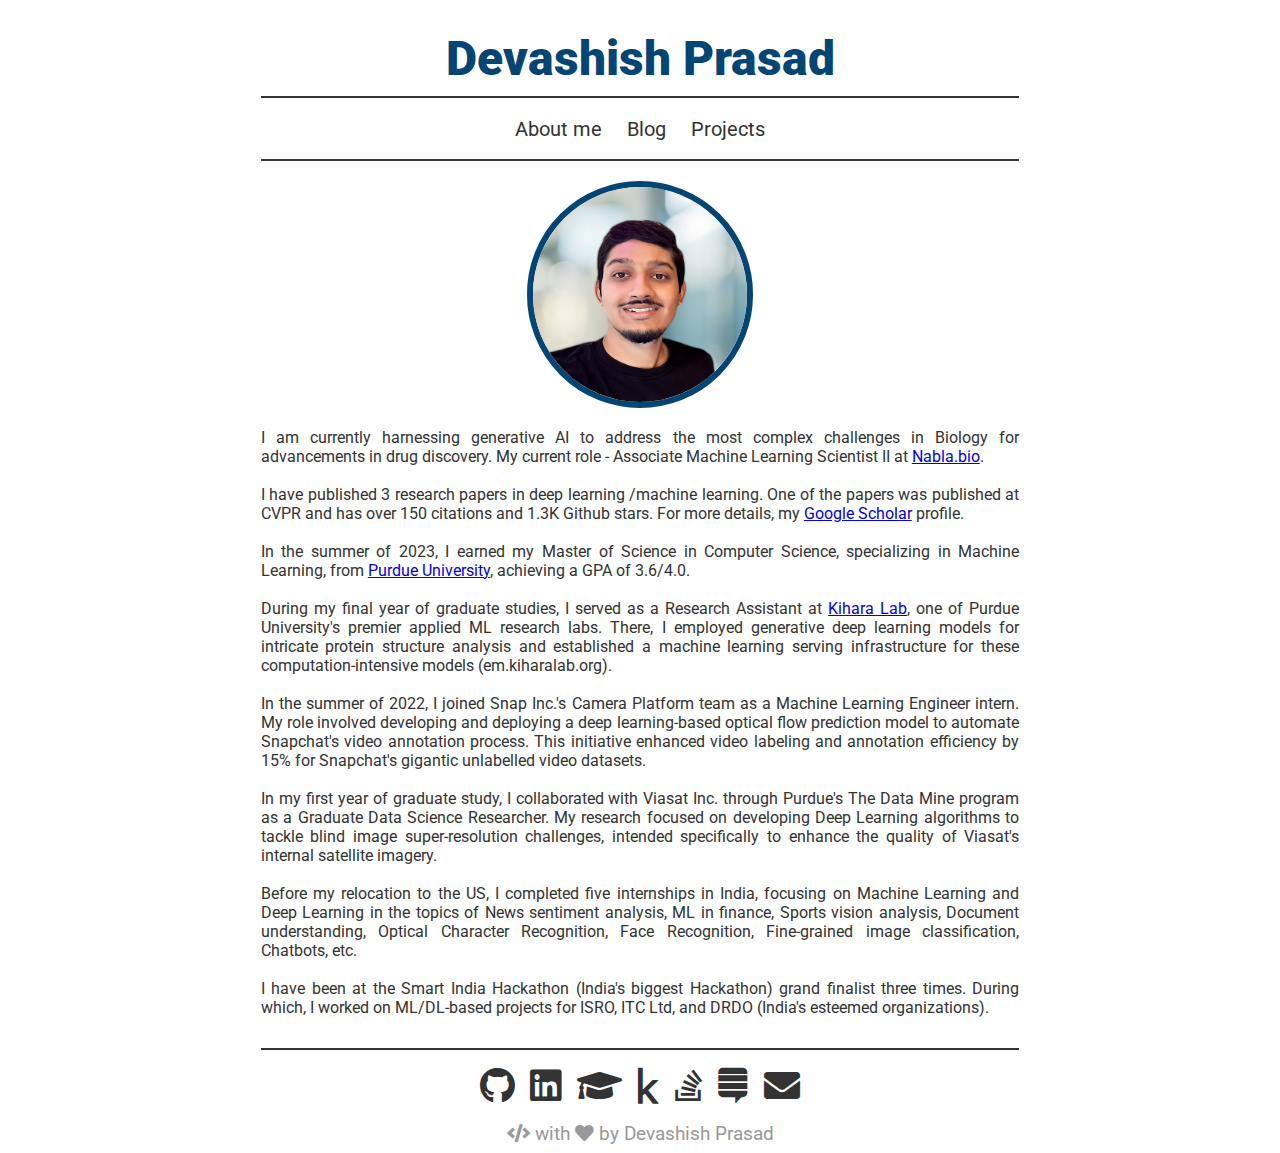
<file: index.html>
<html>
	<title>
		Devashish Prasad
	</title>
	<head>
		<link rel="stylesheet" href="https://use.fontawesome.com/releases/v5.6.3/css/all.css">
		<link rel="stylesheet" href="dev/main.css"/>
	</head>
	<body>
		
		<br>
		
		<!-- Webpage Top start -->
		<!-- Heading -->
		<div class="heading_center">
			<a href="index.html">Devashish Prasad</a>
		</div>
		<hr noshade width=60%>
		<!-- Header -->
		<div class="header">
			<ul>
				<li><a href="about.html">About me</a></li>			
				<li><a href="blog.html">Blog</a></li>
				<li><a href="projects.html">Projects</a></li>				
			</ul>
		</div>
		<hr noshade width=60%>
		<!-- Webpage Top end -->
		
		<!-- Webpage content start  -->
		<div class="profile_pic">
			<img src="assets/index/profile_pic.jpg" />
		</div>
		<div class="introdiv">

			I am currently harnessing generative AI to address the most complex challenges in Biology for advancements in drug discovery. My current role - Associate Machine Learning Scientist II at <a href="https://www.nabla.bio/" target="_blank">Nabla.bio</a>.

			<br>
			<br>

			I have published 3 research papers in deep learning /machine learning. One of the papers was published at CVPR and has over 150 citations and 1.3K Github stars. For more details, my <a href="https://scholar.google.com/citations?user=uWOJCTQAAAAJ&hl=en" target="_blank">Google Scholar</a> profile.
			
			<br>
			<br>

			In the summer of 2023, I earned my Master of Science in Computer Science, specializing in Machine Learning, from <a href="https://cs.purdue.edu/" target="_blank">Purdue University</a>, achieving a GPA of 3.6/4.0.
			
			<br>
			<br>

			During my final year of graduate studies, I served as a Research Assistant at <a href="https://kiharalab.org/">Kihara Lab</a>, one of Purdue University's premier applied ML research labs. There, I employed generative deep learning models for intricate protein structure analysis and established a machine learning serving infrastructure for these computation-intensive models (em.kiharalab.org).
			
			<br>
			<br>

			In the summer of 2022, I joined Snap Inc.'s Camera Platform team as a Machine Learning Engineer intern. My role involved developing and deploying a deep learning-based optical flow prediction model to automate Snapchat's video annotation process. This initiative enhanced video labeling and annotation efficiency by 15% for Snapchat's gigantic unlabelled video datasets.
			
			<br>
			<br>

			In my first year of graduate study, I collaborated with Viasat Inc. through Purdue's The Data Mine program as a Graduate Data Science Researcher. My research focused on developing Deep Learning algorithms to tackle blind image super-resolution challenges, intended specifically to enhance the quality of Viasat's internal satellite imagery.
			
			<br>
			<br>

			Before my relocation to the US, I completed five internships in India, focusing on Machine Learning and Deep Learning in the topics of News sentiment analysis, ML in finance, Sports vision analysis, Document understanding, Optical Character Recognition, Face Recognition, Fine-grained image classification, Chatbots, etc.
			
			<br>
			<br>

			I have been at the Smart India Hackathon (India's biggest Hackathon) grand finalist three times. During which, I worked on ML/DL-based projects for ISRO, ITC Ltd, and DRDO (India's esteemed organizations).
			
		</div>
		<!-- Webpage content start  -->
				
		<br>
		
		<!-- Webpage Bottom start -->
		<hr noshade width=60%>
		<!-- Social media -->
		<div class="social">
			<ul>
				<li><a href="https://github.com/DevashishPrasad" target="_blank"><i class="fab fa-github"></i></a></li>			
				<li><a href="https://www.linkedin.com/in/devashishprasad" target="_blank"><i class="fab fa-linkedin"></i></a></li>
				<li><a href="https://scholar.google.com/citations?user=uWOJCTQAAAAJ&hl=en" target="_blank"><i class="fas fa-graduation-cap"></i></i></a></li>
				<li><a href="https://www.kaggle.com/devashishprasad" target="_blank"><i class="fab fa-kaggle"></i></a></li>
				<li><a href="https://stackoverflow.com/users/8029329/devashish-prasad" target="_blank"><i class="fab fa-stack-overflow"></i></a></li>				
				<li><a href="https://datascience.stackexchange.com/users/65781/devashish-prasad" target="_blank"><i class="fab fa-stack-exchange"></i></a></li>				
				<li><a href="mailto:devashishkprasad@gmail.com" target="_blank"><i class="fas fa-envelope"></i></a></li>
			</ul>
		</div>		
		<!-- Last line -->
		<div class="footer">
				<i class="fas fa-code"></i> with <i class="fas fa-heart"></i> by Devashish Prasad
		</div>
		<!-- Webpage Bottom end -->
				
	</body>
</html>
</file>
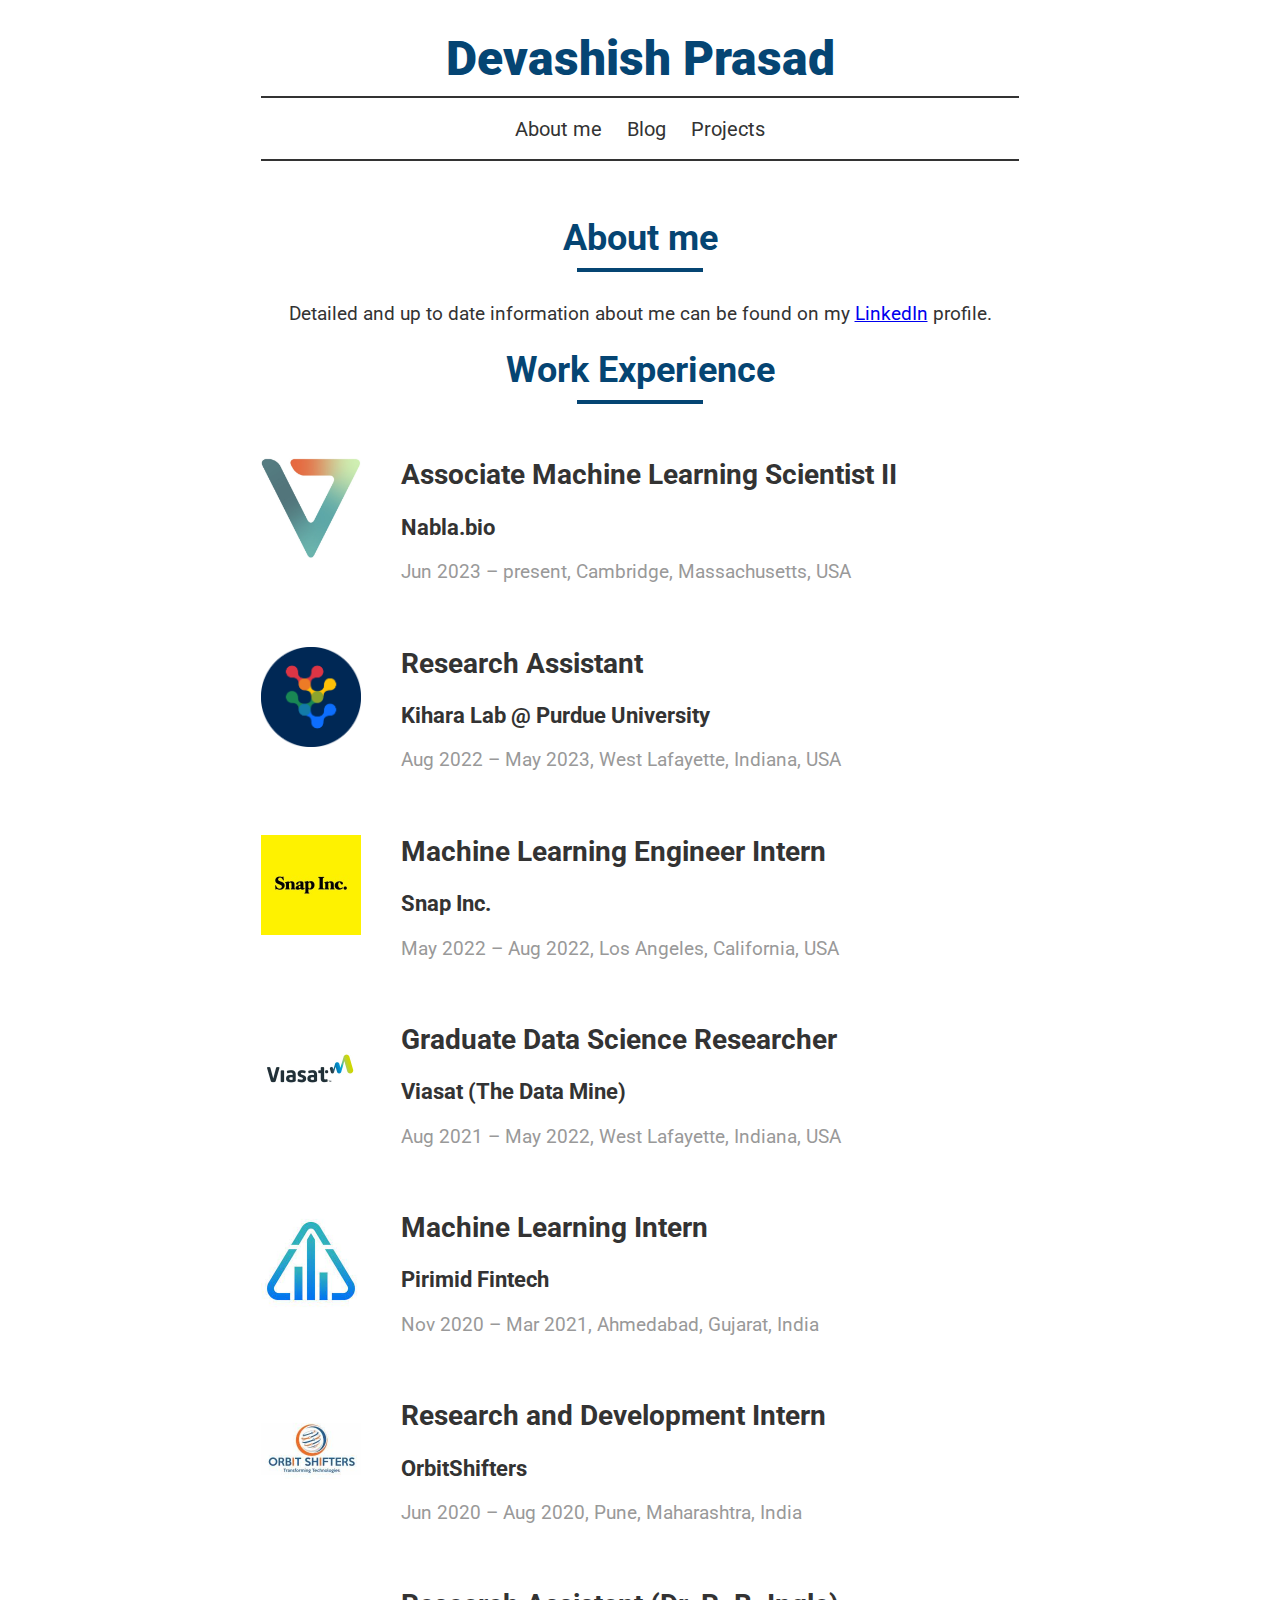
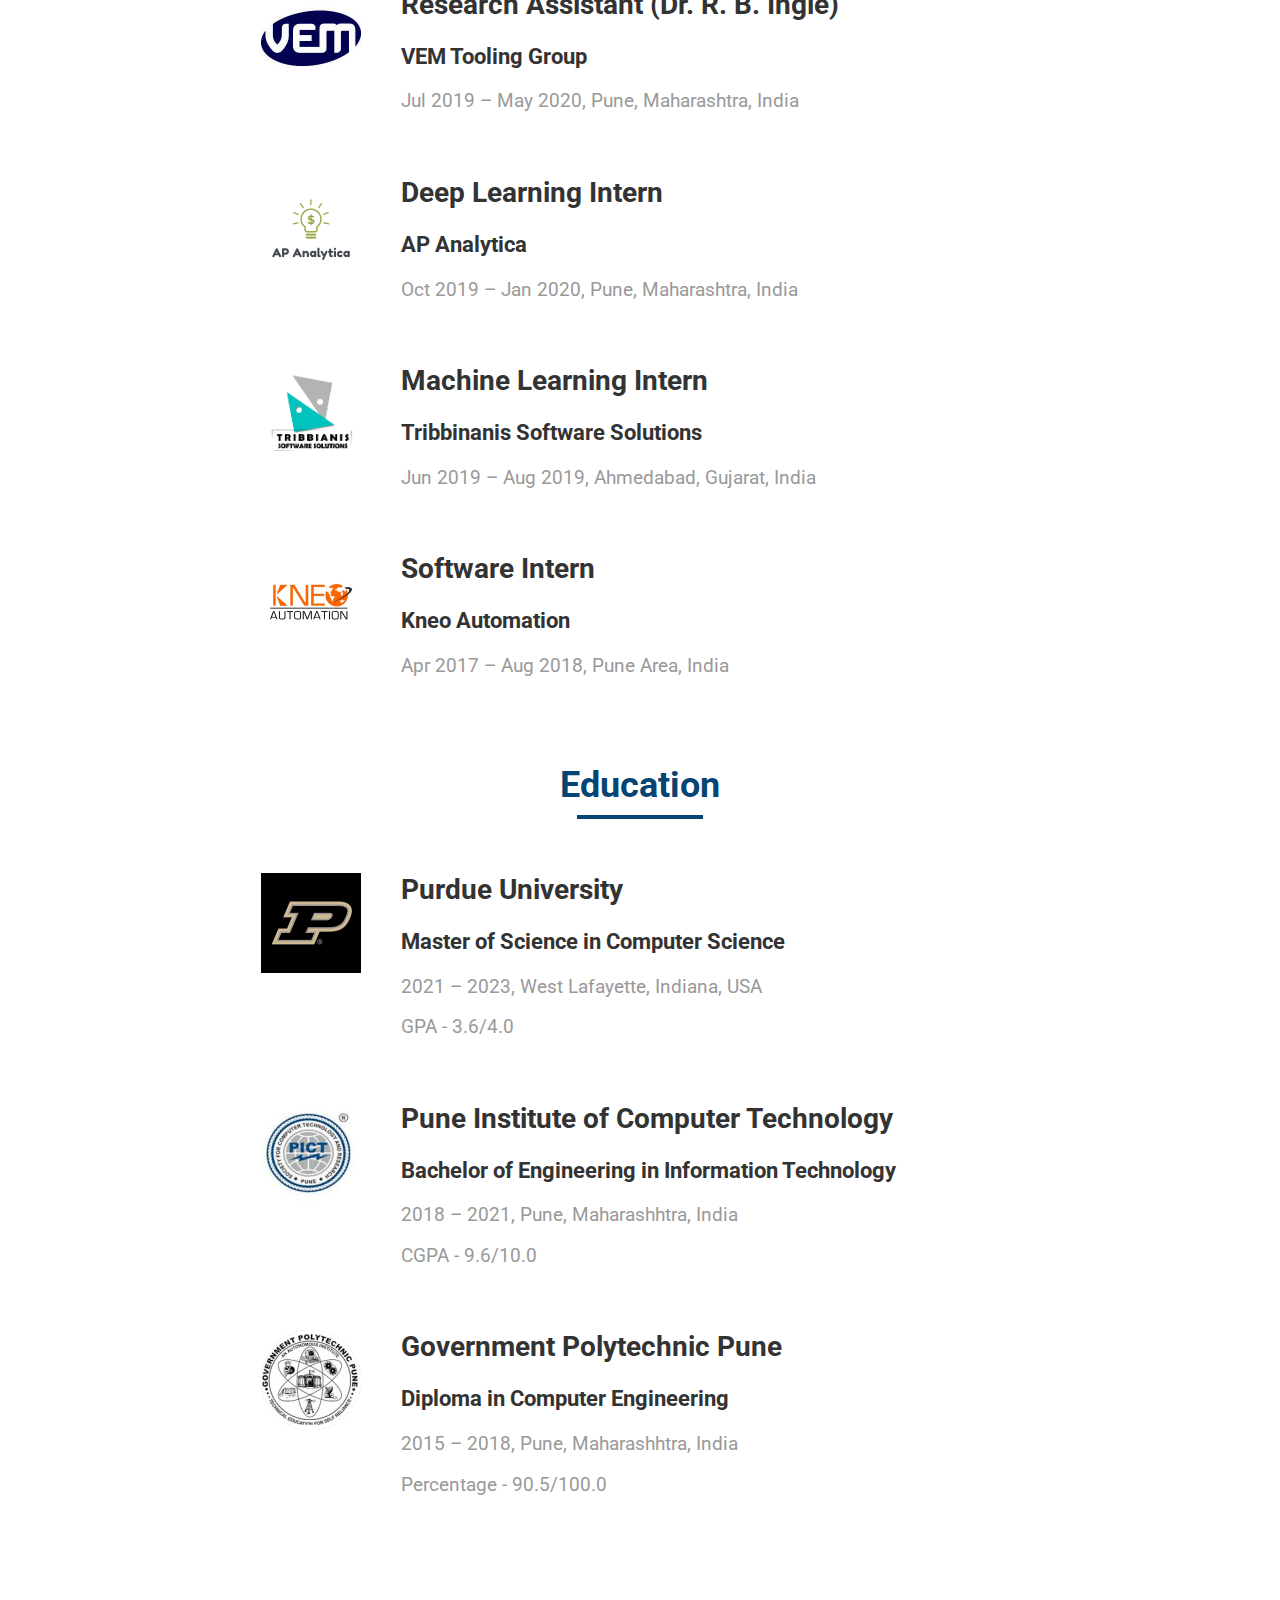
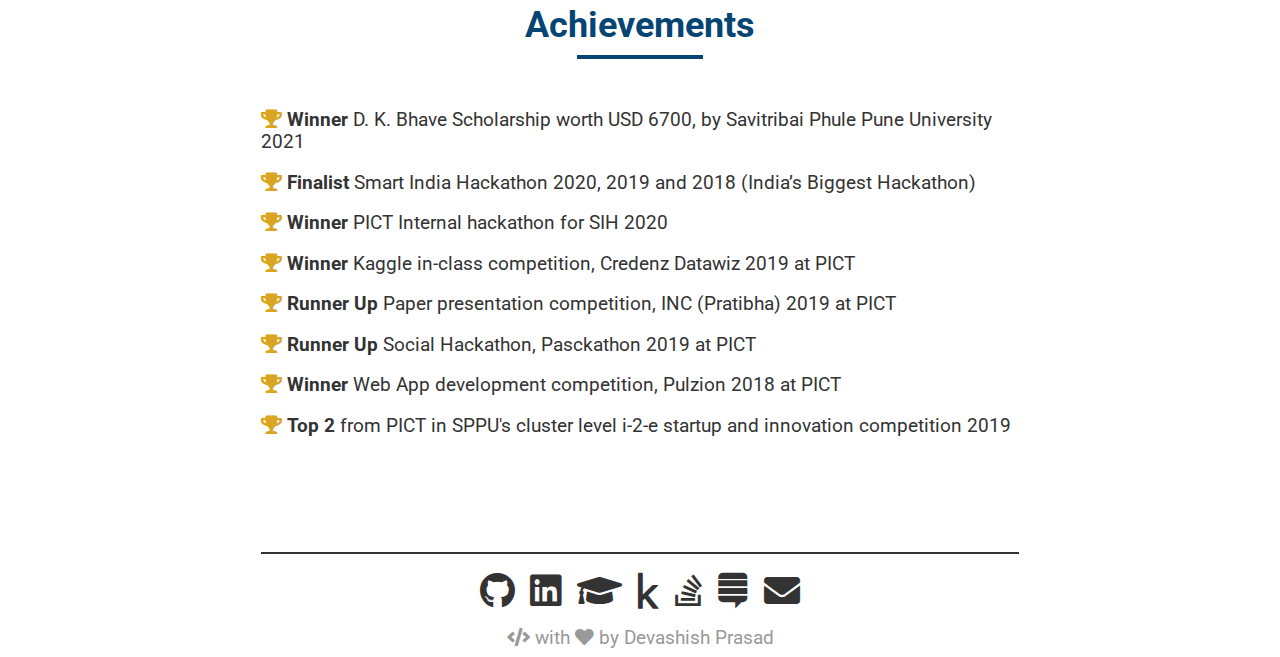
<file: about.html>
<html>
	<title>
		Devashish Prasad
	</title>
	<head>
		<link rel="stylesheet" href="https://use.fontawesome.com/releases/v5.6.3/css/all.css">
		<link rel="stylesheet" href="dev/main.css"/>
	</head>
	<body>
		
		<br>
		
		<!-- Webpage Top start -->
		<!-- Heading -->
		<div class="heading_center">
			<a href="index.html">Devashish Prasad</a>
		</div>
		<hr noshade width=60%>
		<!-- Header -->
		<div class="header">
			<ul>
				<li><a href="about.html">About me</a></li>			
				<li><a href="blog.html">Blog</a></li>
				<li><a href="projects.html">Projects</a></li>				
			</ul>
		</div>
		<hr noshade width=60%>
		<!-- Webpage Top end -->
		
		<br>
		
		<!-- Webpage content start  -->
		<div style="text-align:center;">
			
			<!-- section title -->
			<h1>About me</h1>
			<hr class="shorthr"/>
			
			<br>

			Detailed and up to date information about me can be found on my <a href="https://www.linkedin.com/in/devashishprasad/" target=”_blank”>LinkedIn</a> profile.

			<div>
					<!-- section title -->
					<h1>Work Experience</h1>
					<hr class="shorthr"/>

					</br>

					<div class="workdiv">
						<a href="https://www.nabla.bio/" target=”_blank”><img src="assets/about/nabla.jpg"/></a>
						<div>
							<h2> Associate Machine Learning Scientist II </h2>
							<h3> Nabla.bio </h3>
						</div>
						<p> Jun 2023 – present, Cambridge, Massachusetts, USA </p>
					</div>


					</br>

					<div class="workdiv">
						<a href="https://kiharalab.org/emsuites/index.php" target=”_blank”><img src="assets/about/kiharalab.png"/></a>
						<div>
							<h2> Research Assistant </h2>
							<h3> Kihara Lab @ Purdue University </h3>
						</div>
						<p> Aug 2022 – May 2023, West Lafayette, Indiana, USA </p>
					</div>

					</br>

					<div class="workdiv">
						<a href="https://www.snap.com/" target=”_blank”><img src="assets/about/snap.jpg"/></a>
						<div>
							<h2> Machine Learning Engineer Intern </h2>
							<h3> Snap Inc. </h3>
						</div>
						<p> May 2022 – Aug 2022, Los Angeles, California, USA </p>
					</div>
					
					<br>					

					<div class="workdiv">
						<a href="https://datamine.purdue.edu/" target=”_blank”><img src="assets/about/viasat.jpg"/></a>
						<div>
							<h2> Graduate Data Science Researcher </h2>
							<h3> Viasat (The Data Mine) </h3>
						</div>
						<p> Aug 2021 – May 2022, West Lafayette, Indiana, USA </p>
					</div>
					
					<br>
					
					<div class="workdiv">
						<a href="https://pirimidtech.com/" target=”_blank”><img src="assets/about/pirimid.jpeg"/></a>
						<div>
							<h2> Machine Learning Intern </h2>
							<h3> Pirimid Fintech </h3>
						</div>
						<p> Nov 2020 – Mar 2021, Ahmedabad, Gujarat, India </p>
					</div>
					
					</br>

					<div class="workdiv">
						<a href="https://www.orbitshifters.com/" target=”_blank”><img src="assets/about/oribitshifters.jpeg"/></a>
						<div>
							<h2> Research and Development Intern </h2>
							<h3> OrbitShifters </h3>
						</div>
						<p> Jun 2020 – Aug 2020, Pune, Maharashtra, India </p>
					</div>

					</br>

					<div class="workdiv">
						<a href="https://www.vem-tooling.com/" target=”_blank”><img src="assets/about/vem.jpeg"/></a>
						<div>
							<h2> Research Assistant (Dr. R. B. Ingle) </h2>
							<h3> VEM Tooling Group </h3>
						</div>
						<p> Jul 2019 – May 2020, Pune, Maharashtra, India </p>
					</div>

					</br>

					<div class="workdiv">
						<img src="assets/about/apanalytica.png"/>					
						<div>
							<h2> Deep Learning Intern </h2>
							<h3> AP Analytica </h3>
						</div>
						<p> Oct 2019 – Jan 2020, Pune, Maharashtra, India </p>
					</div>

					</br>

					<div class="workdiv">
						<a href="https://www.tribbianissoft.in/" target="_blank"><img src="assets/about/tribbianis.png"/></a>					
						<div>
							<h2> Machine Learning Intern </h2>
							<h3> Tribbinanis Software Solutions </h3>
						</div>
						<p> Jun 2019 – Aug 2019, Ahmedabad, Gujarat, India </p>
					</div>

					</br>
					
					<div class="workdiv">
						<a href="https://www.kneo.in/" target="_blank"><img src="assets/about/kneo.png"/></a>					
						<div>
							<h2> Software Intern </h2>
							<h3> Kneo Automation </h3>
						</div>
						<p> Apr 2017 – Aug 2018, Pune Area, India </p>
					</div>					
					
			</div>

			</br>
			</br>
			
			<div>
					<!-- section title -->
					<h1>Education</h1>
					<hr class="shorthr"/>
					
					</br>

					<div class="workdiv">
						<a href="https://www.purdue.edu/" target=”_blank”><img src="assets/about/purdue.jpg"/></a>
						<div>
							<h2> Purdue University </h2>
							<h3> Master of Science in Computer Science </h3>
						</div>
						<p> 2021 – 2023, West Lafayette, Indiana, USA </p>
						<p> GPA - 3.6/4.0 </p>
					</div>					
					
					</br>

					<div class="workdiv">
						<a href="https://pict.edu/" target=”_blank”><img src="assets/about/pict.png"/></a>
						<div>
							<h2> Pune Institute of Computer Technology </h2>
							<h3> Bachelor of Engineering in Information Technology </h3>
						</div>
						<p> 2018 – 2021, Pune, Maharashhtra, India </p>
						<p> CGPA - 9.6/10.0 </p>
					</div>

					</br>

					<div class="workdiv">
						<a href="https://gppune.ac.in/" target=”_blank”><img src="assets/about/gpp.png"/></a>
						<div>
							<h2> Government Polytechnic Pune </h2>
							<h3> Diploma in Computer Engineering </h3>
						</div>
						<p> 2015 – 2018, Pune, Maharashhtra, India </p>
						<p> Percentage - 90.5/100.0 </p>
					</div>
					
					</br>
		
		</div>

		</br>
		</br>

		<div>
			<!-- section title -->
			<h1>Achievements</h1>
			<hr class="shorthr"/>
			
			<br>

			<div class="achdiv">
				<p>
					<i style="color: goldenrod;" class="fa fa-trophy" aria-hidden="true"></i>
					<b>Winner</b> D. K. Bhave Scholarship worth USD 6700, by Savitribai Phule Pune University 2021
				</p>				
				<p>
					<i style="color: goldenrod;" class="fa fa-trophy" aria-hidden="true"></i>
					<b>Finalist</b> Smart India Hackathon 2020, 2019 and 2018 (India’s Biggest Hackathon)
				</p>
				<p>
					<i style="color: goldenrod;"class="fa fa-trophy" aria-hidden="true"></i>
					<b>Winner</b> PICT Internal hackathon for SIH 2020
				</p>
				<p>
					<i style="color: goldenrod;"class="fa fa-trophy" aria-hidden="true"></i>
					<b>Winner</b> Kaggle in-class competition, Credenz Datawiz 2019 at PICT
				</p>
				<p>
					<i style="color: goldenrod;"class="fa fa-trophy" aria-hidden="true"></i>
					<b>Runner Up</b> Paper presentation competition, INC (Pratibha) 2019 at PICT
				</p>
				<p>
					<i style="color: goldenrod;"class="fa fa-trophy" aria-hidden="true"></i>
					<b>Runner Up</b> Social Hackathon, Pasckathon 2019 at PICT
				</p>
				<p>
					<i style="color: goldenrod;"class="fa fa-trophy" aria-hidden="true"></i>
					<b>Winner</b> Web App development competition, Pulzion 2018 at PICT
				</p>
				<p>
					<i style="color: goldenrod;"class="fa fa-trophy" aria-hidden="true"></i>
					<b>Top 2</b> from PICT in SPPU's cluster level i-2-e startup and innovation competition 2019
				</p>
			</div>
		</div>

		</br>
		</br>
		</br>
		
		<!-- Webpage content end  -->
				
		<br>
		
		<!-- Webpage Bottom start -->
		<hr noshade width=60%>
		<!-- Social media -->
		<div class="social">
			<ul>
				<li><a href="https://github.com/DevashishPrasad" target="_blank"><i class="fab fa-github"></i></a></li>			
				<li><a href="https://www.linkedin.com/in/devashishprasad" target="_blank"><i class="fab fa-linkedin"></i></a></li>
				<li><a href="https://scholar.google.com/citations?user=uWOJCTQAAAAJ&hl=en" target="_blank"><i class="fas fa-graduation-cap"></i></i></a></li>
				<li><a href="https://www.kaggle.com/devashishprasad" target="_blank"><i class="fab fa-kaggle"></i></a></li>
				<li><a href="https://stackoverflow.com/users/8029329/devashish-prasad" target="_blank"><i class="fab fa-stack-overflow"></i></a></li>				
				<li><a href="https://datascience.stackexchange.com/users/65781/devashish-prasad" target="_blank"><i class="fab fa-stack-exchange"></i></a></li>				
				<li><a href="mailto:devashishkprasad@gmail.com" target="_blank"><i class="fas fa-envelope"></i></a></li>
			</ul>			
		</div>		
		<!-- Last line -->
		<div class="footer">
				<i class="fas fa-code"></i> with <i class="fas fa-heart"></i> by Devashish Prasad
		</div>
		<!-- Webpage Bottom end -->
				
	</body>
</html>
</file>
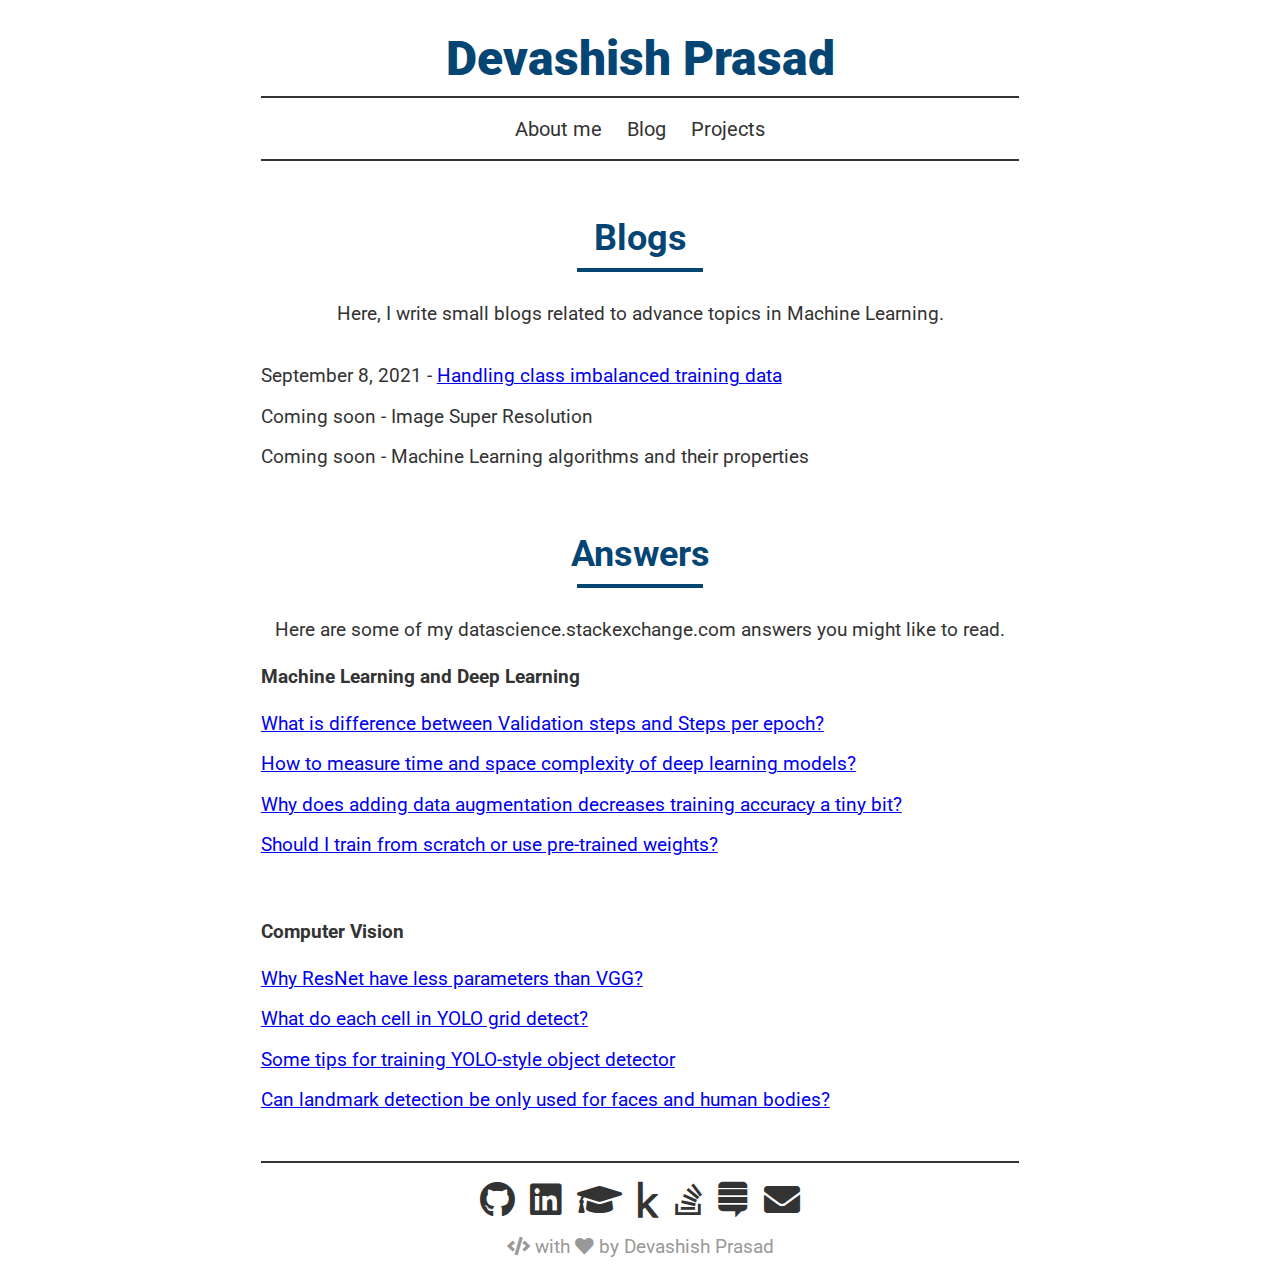
<file: blog.html>
<html>
	<title>
		Devashish Prasad
	</title>
	<head>
		<link rel="stylesheet" href="https://use.fontawesome.com/releases/v5.6.3/css/all.css">
		<link rel="stylesheet" href="dev/main.css"/>
	</head>
	<body>
		
		<br>
		
		<!-- Webpage Top start -->
		<!-- Heading -->
		<div class="heading_center">
			<a href="index.html">Devashish Prasad</a>
		</div>
		<hr noshade width=60%>
		<!-- Header -->
		<div class="header">
			<ul>
				<li><a href="about.html">About me</a></li>			
				<li><a href="blog.html">Blog</a></li>
				<li><a href="projects.html">Projects</a></li>				
			</ul>
		</div>
		<hr noshade width=60%>
		<!-- Webpage Top end -->
		
		<!-- Webpage content start  -->
		<br>
		
		<!-- section title -->
		<h1>Blogs</h1>
		<hr class="shorthr"/>
		
		<br>

		Here, I write small blogs related to advance topics in Machine Learning. 
		
		<br>
		<br>
		
		<div class="blogdiv">
			<p>September 8, 2021 - <a href="blog/handling%20imbalanced%20training%20data.html">Handling class imbalanced training data</a></p>
			<p>Coming soon -  Image Super Resolution </p>
			<p>Coming soon -  Machine Learning algorithms and their properties </p>
		</div>

		<br>

		<!-- section title -->
		<h1>Answers</h1>
		<hr class="shorthr"/>
		
		<br>

		Here are some of my datascience.stackexchange.com answers you might like to read. 
		
		<br>

		<div class="blogdiv">			
			<h4> Machine Learning and Deep Learning </h4>
			<p> <a href="https://datascience.stackexchange.com/a/97143/65781" target="_blank"> What is difference between Validation steps and Steps per epoch? </a> </p>
			<p> <a href="https://datascience.stackexchange.com/a/104697/65781" target="_blank"> How to measure time and space complexity of deep learning models? </a> </p>
			<p> <a href="https://datascience.stackexchange.com/a/95026/65781" target="_blank"> Why does adding data augmentation decreases training accuracy a tiny bit? </a> </p>
			<p> <a href="https://datascience.stackexchange.com/a/96541/65781" target="_blank"> Should I train from scratch or use pre-trained weights? </a> </p>
			<br>

			<h4> Computer Vision </h4>
			<p> <a href="https://datascience.stackexchange.com/a/96406/65781" target="_blank"> Why ResNet have less parameters than VGG? </a> </p>
			<p> <a href="https://datascience.stackexchange.com/a/96858/65781" target="_blank"> What do each cell in YOLO grid detect? </a> </p>
			<p> <a href="https://datascience.stackexchange.com/a/96854/65781" target="_blank"> Some tips for training YOLO-style object detector </a> </p>
			<p> <a href="https://datascience.stackexchange.com/a/96736/65781" target="_blank"> Can landmark detection be only used for faces and human bodies? </a> </p>
			
		</div>

		<!-- Webpage content start  -->
				
		<br>
		
		<!-- Webpage Bottom start -->
		<hr noshade width=60%>
		<!-- Social media -->
		<div class="social">
			<ul>
				<li><a href="https://github.com/DevashishPrasad" target="_blank"><i class="fab fa-github"></i></a></li>			
				<li><a href="https://www.linkedin.com/in/devashishprasad" target="_blank"><i class="fab fa-linkedin"></i></a></li>
				<li><a href="https://scholar.google.com/citations?user=uWOJCTQAAAAJ&hl=en" target="_blank"><i class="fas fa-graduation-cap"></i></i></a></li>
				<li><a href="https://www.kaggle.com/devashishprasad" target="_blank"><i class="fab fa-kaggle"></i></a></li>
				<li><a href="https://stackoverflow.com/users/8029329/devashish-prasad" target="_blank"><i class="fab fa-stack-overflow"></i></a></li>				
				<li><a href="https://datascience.stackexchange.com/users/65781/devashish-prasad" target="_blank"><i class="fab fa-stack-exchange"></i></a></li>				
				<li><a href="mailto:devashishkprasad@gmail.com" target="_blank"><i class="fas fa-envelope"></i></a></li>
			</ul>			
		</div>		
		<!-- Last line -->
		<div class="footer">
				<i class="fas fa-code"></i> with <i class="fas fa-heart"></i> by Devashish Prasad
		</div>
		<!-- Webpage Bottom end -->
				
	</body>
</html>
</file>
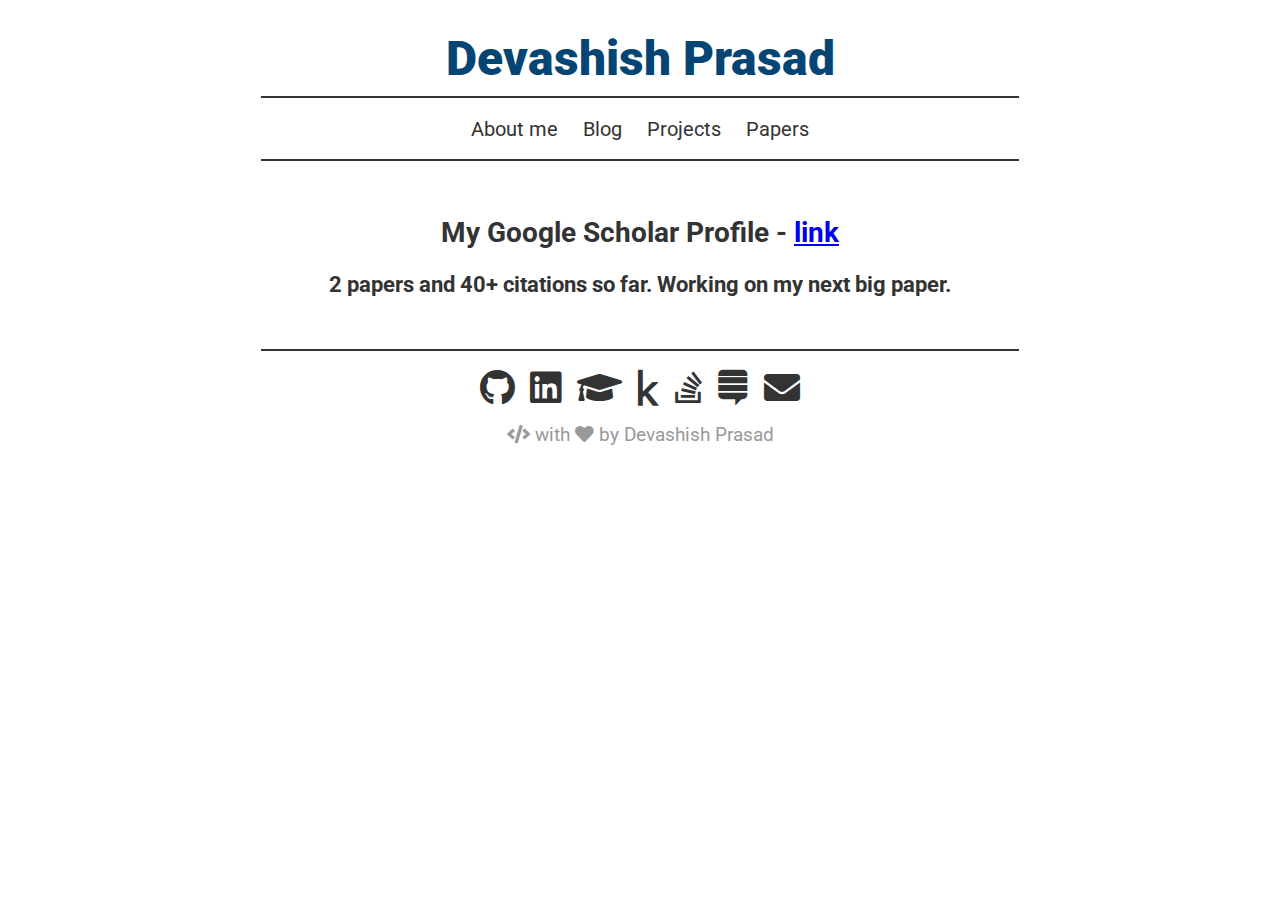
<file: papers.html>
<html>
	<title>
		Devashish Prasad
	</title>
	<head>
		<link rel="stylesheet" href="https://use.fontawesome.com/releases/v5.6.3/css/all.css">
		<link rel="stylesheet" href="dev/main.css"/>
	</head>
	<body>
		
		<br>
		
		<!-- Webpage Top start -->
		<!-- Heading -->
		<div class="heading_center">
			<a href="index.html">Devashish Prasad</a>
		</div>
		<hr noshade width=60%>
		<!-- Header -->
		<div class="header">
			<ul>
				<li><a href="about.html">About me</a></li>			
				<li><a href="blog.html">Blog</a></li>
				<li><a href="projects.html">Projects</a></li>				
				<li><a href="papers.html">Papers</a></li>							
			</ul>
		</div>
		<hr noshade width=60%>
		<!-- Webpage Top end -->
		
		<br>
		
		<!-- Webpage content start  -->
		<h2> My Google Scholar Profile - <a href="https://scholar.google.com/citations?user=uWOJCTQAAAAJ&hl=en" target="_blank">link</a> </h2>
		<h3> 2 papers and 40+ citations so far. Working on my next big paper. </h3>
		<!-- Webpage content start  -->
				
		<br>
		
		<!-- Webpage Bottom start -->
		<hr noshade width=60%>
		<!-- Social media -->
		<div class="social">
			<ul>
				<li><a href="https://github.com/DevashishPrasad" target="_blank"><i class="fab fa-github"></i></a></li>			
				<li><a href="https://www.linkedin.com/in/devashishprasad" target="_blank"><i class="fab fa-linkedin"></i></a></li>
				<li><a href="https://scholar.google.com/citations?user=uWOJCTQAAAAJ&hl=en" target="_blank"><i class="fas fa-graduation-cap"></i></i></a></li>
				<li><a href="https://www.kaggle.com/devashishprasad" target="_blank"><i class="fab fa-kaggle"></i></a></li>
				<li><a href="https://stackoverflow.com/users/8029329/devashish-prasad" target="_blank"><i class="fab fa-stack-overflow"></i></a></li>				
				<li><a href="https://datascience.stackexchange.com/users/65781/devashish-prasad" target="_blank"><i class="fab fa-stack-exchange"></i></a></li>				
				<li><a href="mailto:devashishkprasad@gmail.com" target="_blank"><i class="fas fa-envelope"></i></a></li>
			</ul>			
		</div>		
		<!-- Last line -->
		<div class="footer">
				<i class="fas fa-code"></i> with <i class="fas fa-heart"></i> by Devashish Prasad
		</div>
		<!-- Webpage Bottom end -->
				
	</body>
</html>
</file>
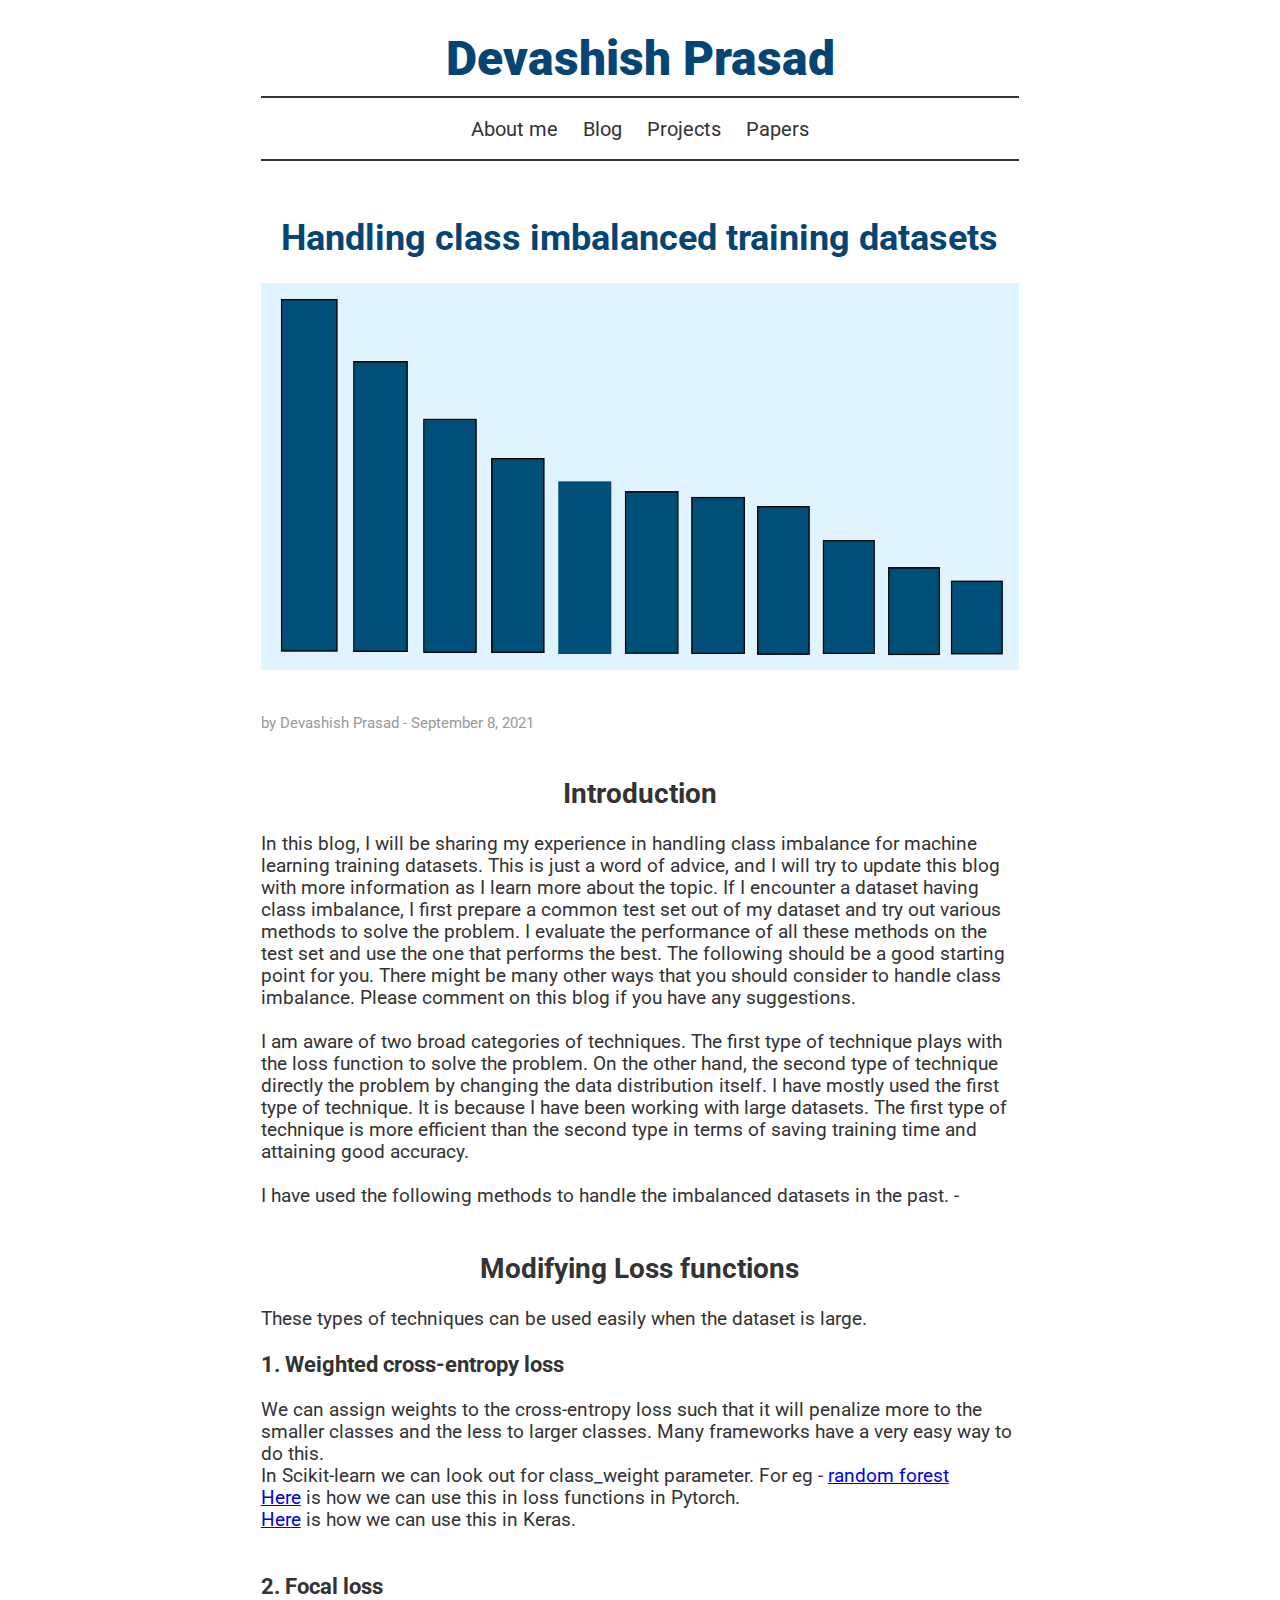
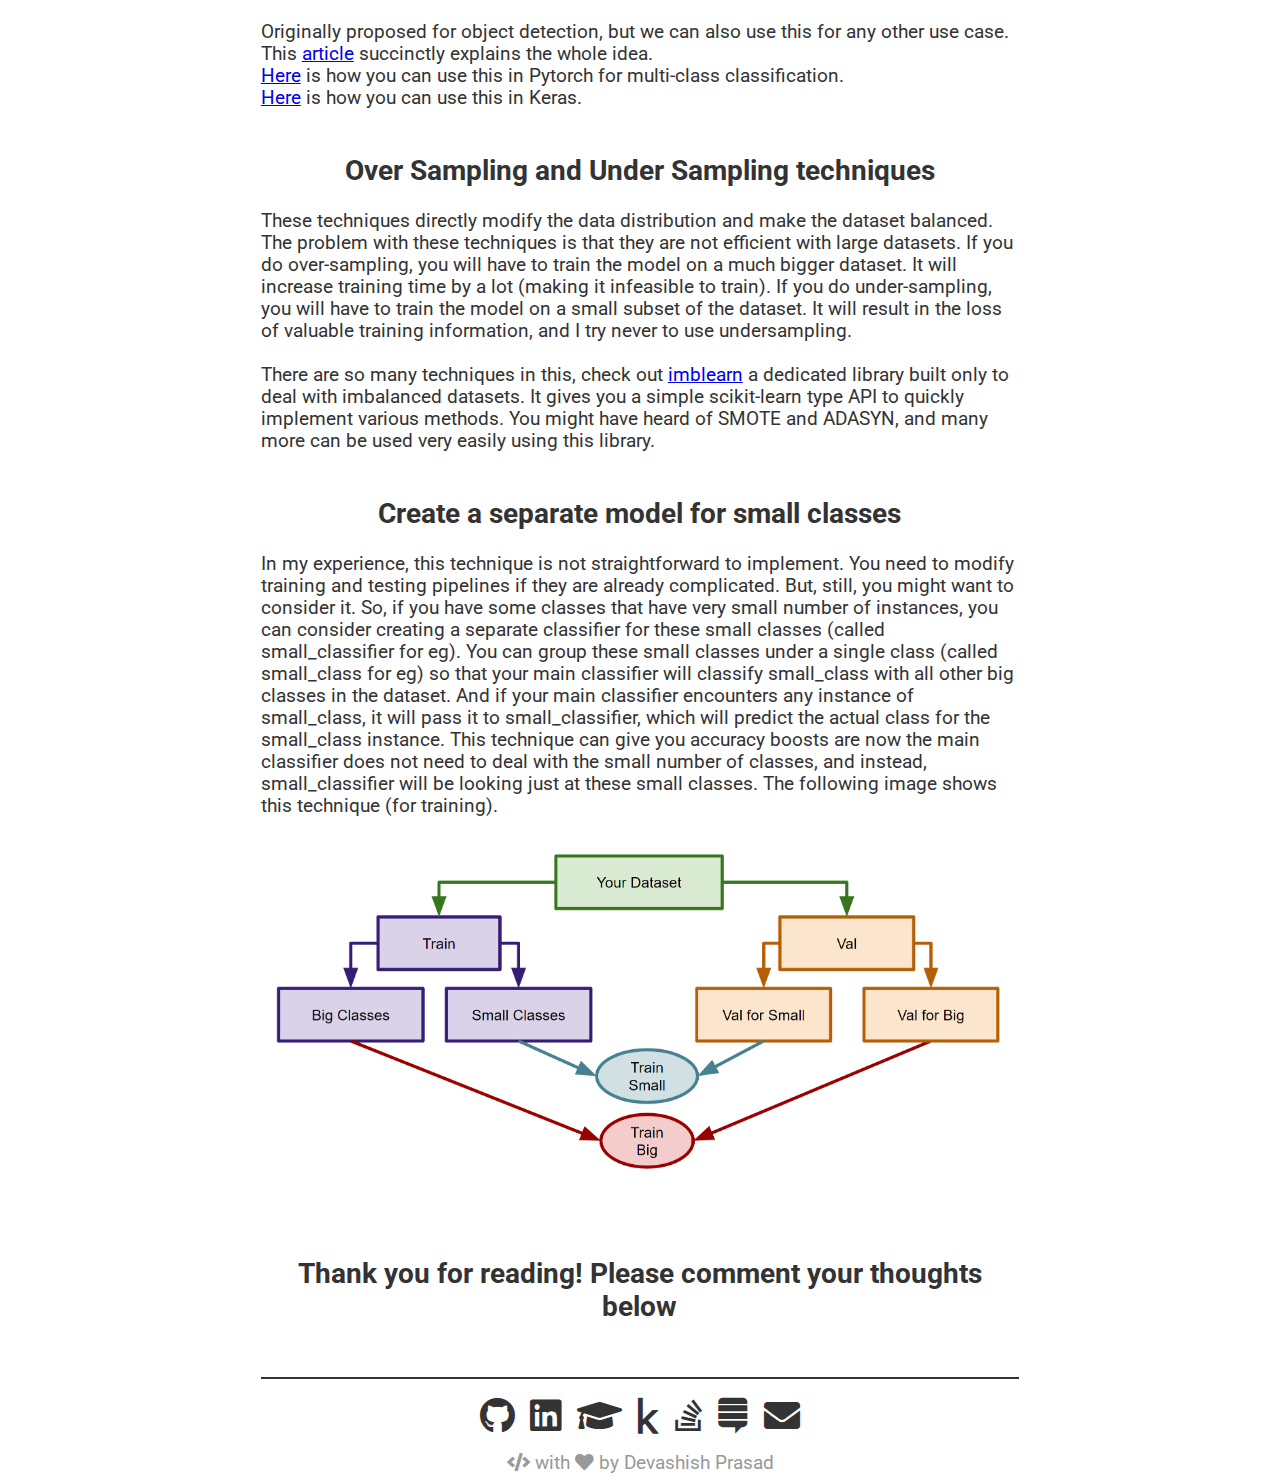
<file: blog/handling imbalanced training data.html>
<html>
	<title>
		handling imbalanced training data
	</title>
	<head>
		<link rel="stylesheet" href="https://use.fontawesome.com/releases/v5.6.3/css/all.css">
		<link rel="stylesheet" href="../dev/main.css"/>
		<link rel="stylesheet" href="../dev/blog.css"/>
	</head>
	<body>
		
		<br>
		
		<!-- Webpage Top start -->
		<!-- Heading -->
		<div class="heading_center">
			<a href="../index.html">Devashish Prasad</a>
		</div>
		<hr noshade width=60%>
		<!-- Header -->
		<div class="header">
			<ul>
				<li><a href="../about.html">About me</a></li>			
				<li><a href="../blog.html">Blog</a></li>
				<li><a href="../projects.html">Projects</a></li>				
				<li><a href="../papers.html">Papers</a></li>							
			</ul>
		</div>
		<hr noshade width=60%>
		<!-- Webpage Top end -->
		
		<br>
		
		<!-- Webpage content start  -->
		<div class="blogdiv">
			<h1>Handling class imbalanced training datasets</h1>

			
			<!-- Blog Banner -->
			<img src="../assets/blog/banners/class-imbalance.jpg" 
				alt="handling imbalanced training data" />

			<br>
			<br>
			<br>

			<span>by Devashish Prasad - </span>
			<span>September 8, 2021</span>

			
			<br>
			<br>

			<h2>Introduction</h2>
			In this blog, I will be sharing my experience in handling class imbalance for machine 
			learning training datasets. This is just a word of advice, and I will try to update this
			blog with more information as I learn more about the topic. If I encounter a dataset 
			having class imbalance, I first prepare a common test set out of my dataset and 
			try out various methods to solve the problem. I evaluate the performance of all these 
			methods on the test set and use the one that performs the best. The following 
			should be a good starting point for you. There might be many other ways that you should
			consider to handle class imbalance. Please comment on this blog if you have any
			suggestions.
			
			<br><br>
			I am aware of two broad categories of techniques. The first type of technique plays with 
			the loss function to solve the problem. On the other hand, the second type of technique 
			directly the problem by changing the data distribution itself. I have mostly used the 
			first type of technique. It is because I have been working with large datasets. The 
			first type of technique is more efficient than the second type in terms of saving 
			training time and attaining good accuracy. 
			
			<br><br>
			I have used the following methods to handle the imbalanced datasets in the past. -

			<br><br>

			<h2>Modifying Loss functions</h2>

			These types of techniques can be used easily when the dataset is large. <br>
			
			<h3>1. Weighted cross-entropy loss</h3>

			We can assign weights to the cross-entropy loss such that it will penalize more to the 
			smaller classes and the less to larger classes. Many frameworks have a very easy way to 
			do this.
			<br>In Scikit-learn we can look out for class_weight parameter. For eg - 
			<a href="https://scikit-learn.org/stable/modules/generated/sklearn.ensemble.RandomForestClassifier.html" target="_blank">random forest</a>
			<br><a href="https://discuss.pytorch.org/t/dealing-with-imbalanced-datasets-in-pytorch/22596" target="_blank">Here</a> is how we can use this in loss functions in Pytorch.
			<br><a href="https://datascience.stackexchange.com/questions/13490/how-to-set-class-weights-for-imbalanced-classes-in-keras" target="_blank">Here</a> is how we can use this in Keras.

			<br><br>

			<h3>2. Focal loss</h3>

			Originally proposed for object detection, but we can also use this for any other use 
			case. This <a href="https://amaarora.github.io/2020/06/29/FocalLoss.html" target="_blank">article</a> 
			succinctly explains the whole idea.
			<br><a href="https://github.com/AdeelH/pytorch-multi-class-focal-loss" target="_blank">Here</a> is 
			how you can use this in Pytorch for multi-class classification.
			<br><a href="https://github.com/umbertogriffo/focal-loss-keras" target="_blank">Here</a> is how you can 
			use this in Keras.
			
			<br><br>

			<h2>Over Sampling and Under Sampling techniques</h2>

			These techniques directly modify the data distribution and make the dataset balanced. 
			The problem with these techniques is that they are not efficient with large datasets. 
			If you do over-sampling, you will have to train the model on a much bigger dataset. It 
			will increase training time by a lot (making it infeasible to train). If you do 
			under-sampling, you will have to train the model on a small subset of the dataset. 
			It will result in the loss of valuable training information, and I try never to use 
			undersampling.
			
			<br><br>

			There are so many techniques in this, check out 
			<a href="https://imbalanced-learn.org/stable/user_guide.html" target="_blank">imblearn</a> 
			a dedicated library built only to deal with imbalanced datasets. It gives you a simple
			scikit-learn type API to quickly implement various methods. You might have heard of 
			SMOTE and ADASYN, and many more can be used very easily using this library.
			
			<br><br>

			<h2>Create a separate model for small classes</h2>

			In my experience, this technique is not straightforward to implement. You need to modify training
			and testing pipelines if they are already complicated. But, still, you might want to 
			consider it. So, if you have some classes that have very small number of instances, you 
			can consider creating a separate classifier for these small classes (called 
			small_classifier for eg). You can group these small classes under a single class 
			(called small_class for eg) so that your main classifier will classify small_class with 
			all other big classes in the dataset. And if your main classifier encounters any 
			instance of small_class, it will pass it to small_classifier, which will predict the 
			actual class for the small_class instance. This technique can give you accuracy boosts 
			are now the main classifier does not need to deal with the small number of classes, and 
			instead, small_classifier will be looking just at these small classes. The following 
			image shows this technique (for training).

			<br><br>

			<img src="../assets/blog/class-imbalance-fig1.png" alt="small_class">
		
			<br>
			<br>
			<br>

			<h2>Thank you for reading! Please comment your thoughts below </h2>

		</div>
		<!-- Webpage content end  -->
				
		<br>

		<script src="https://utteranc.es/client.js"
			repo="DevashishPrasad/devashishprasad"
			issue-term="title"
			label="utter-label"
			theme="github-light"
			crossorigin="anonymous"
			async>
		</script>
		
		<!-- Webpage Bottom start -->
		<hr noshade width=60%>
		<!-- Social media -->
		<div class="social">
			<ul>
				<li><a href="https://github.com/DevashishPrasad" target="_blank"><i class="fab fa-github"></i></a></li>			
				<li><a href="https://www.linkedin.com/in/devashishprasad" target="_blank"><i class="fab fa-linkedin"></i></a></li>
				<li><a href="https://scholar.google.com/citations?user=uWOJCTQAAAAJ&hl=en" target="_blank"><i class="fas fa-graduation-cap"></i></i></a></li>
				<li><a href="https://www.kaggle.com/devashishprasad" target="_blank"><i class="fab fa-kaggle"></i></a></li>
				<li><a href="https://stackoverflow.com/users/8029329/devashish-prasad" target="_blank"><i class="fab fa-stack-overflow"></i></a></li>				
				<li><a href="https://datascience.stackexchange.com/users/65781/devashish-prasad" target="_blank"><i class="fab fa-stack-exchange"></i></a></li>				
				<li><a href="mailto:devashishkprasad@gmail.com" target="_blank"><i class="fas fa-envelope"></i></a></li>
			</ul>			
		</div>		
		<!-- Last line -->
		<div class="footer">
				<i class="fas fa-code"></i> with <i class="fas fa-heart"></i> by Devashish Prasad
		</div>
		<!-- Webpage Bottom end -->
				
	</body>
</html>
</file>
<file: dev/main.css>
@import url('https://fonts.googleapis.com/css2?family=Alegreya+Sans+SC:ital,wght@1,800&display=swap');

@import url('https://fonts.googleapis.com/css2?family=Roboto&display=swap');

:root {
	--theme_color: #054573;
	--body_color: #333;
	--body_font: Roboto;
	--all_width: 60%;
}

body{
	text-align: center;
	font-family: var(--body_font);
	color:var(--body_color);
	font-size: 18.5px;
}

.heading_center{
	font-size: 48px;
	font-weight: 900;
	font-family: var(--body_font);
}

.heading_center a{
	text-decoration: none;
	color:var(--theme_color);	
}

.heading_center a:hover{
	text-decoration: underline;
}

hr{
    height: 2px;
    background-color: var(--body_color);
    border: none;
}

.header ul li{
	display: inline;
	margin-left: 10px;
	margin-right: 10px;	
	font-size: 20px;	
}

ul{
	padding: 0px;
}

.header ul li a{
	text-decoration: none;
	color: var(--body_color);
}

.header ul li a:hover{
	color: var(--theme_color);
	text-decoration: underline;
}

.profile_pic img{
	width: 17%;
	border-radius: 180px;
	border: solid 6px;
	border-color: var(--theme_color);	
}

.profile_pic{
	margin-top: 20px;
	margin-bottom: 20px;
}

.introdiv{
	width: var(--all_width);
	margin: 0 auto;
	text-align: justify;
	font-size: 16px;
}

h1{
	color: var(--theme_color);
	font-size: 36px;
}

.shorthr{
	width: 10%;
	margin-top:-15px;	
	background-color: var(--theme_color);
	height: 4px;
}

article g-emoji{
	float: left;
	width: 8%;
}

g-emoji ~ p{
	margin-left: 72px;
}

.stackdiv p{
	float: left;
	width: 50%;
}

.workdiv{
	width: var(--all_width);
	margin: 0 auto;
	text-align: left;
}

.workdiv > div{
	margin-left: 140px;
}

.workdiv > p{
	margin-left: 140px;
	color:#999;
}

.workdiv img{
	float:left;
	width:100px;	
	height:100px;
}

.workdiv ul{
	text-align:left;
	margin-left: 140px;
}

.achdiv{
	width: var(--all_width);
	margin: 0 auto;
	text-align: left;
}

mark{
	background-color: var(--theme_color);
	color: #fff;
	padding: 5px;
	border-radius: 5px;
	margin-left: 4px;
}

.blogdiv{
	width: var(--all_width);
	margin: 0 auto;
	text-align: left;
}

.prodiv{
	width: var(--all_width);
	margin: 0 auto;
	text-align: left;
}

.prodiv > *{
	margin-left: 260px;
	text-align: justify;

}

.prodiv img{
	float: left;
	width: 240px;	
	height: 240px;
	margin-left: 0px;
	box-shadow: 0px 0px 10px #ccc;
	border-radius: 8px;
}

.prodiv p{
	font-size: 16px;
}

.prodiv2 img{
	width: 170px;	
	height: 170px;
	margin-left: 5px;
	margin-right: 5px;
	box-shadow: 0px 0px 10px #ccc;
	border-radius: 8px;
}

.bloglist{
	font-size:24px;
}

.social li{
	display: inline;
	margin-left: 5px;
	margin-right: 5px;	
}

.social i{
	color: var(--body_color);
	font-size:36px;		
}

.social i:hover{
	color: var(--theme_color);
}

.footer{
	color: #999;
}
</file>
<file: dev/blog.css>
.blogdiv{
	width: var(--all_width);
	margin: 0 auto;
	text-align: left;
}

.blogdiv h1{
	text-align: center;
}

.blogdiv h2{
	text-align: center;
}

.blogdiv span{
	color:#999;
	font-size:15px;
}

.blogdiv > div{
	margin-left: 140px;
}

.blogdiv > p{
	margin-left: 140px;
	color:#999;
}

.blogdiv ul{
	text-align:left;
	margin-left: 140px;	
}

.blogdiv img{
	width: 100%;
	text-align: center;
}
</file>
